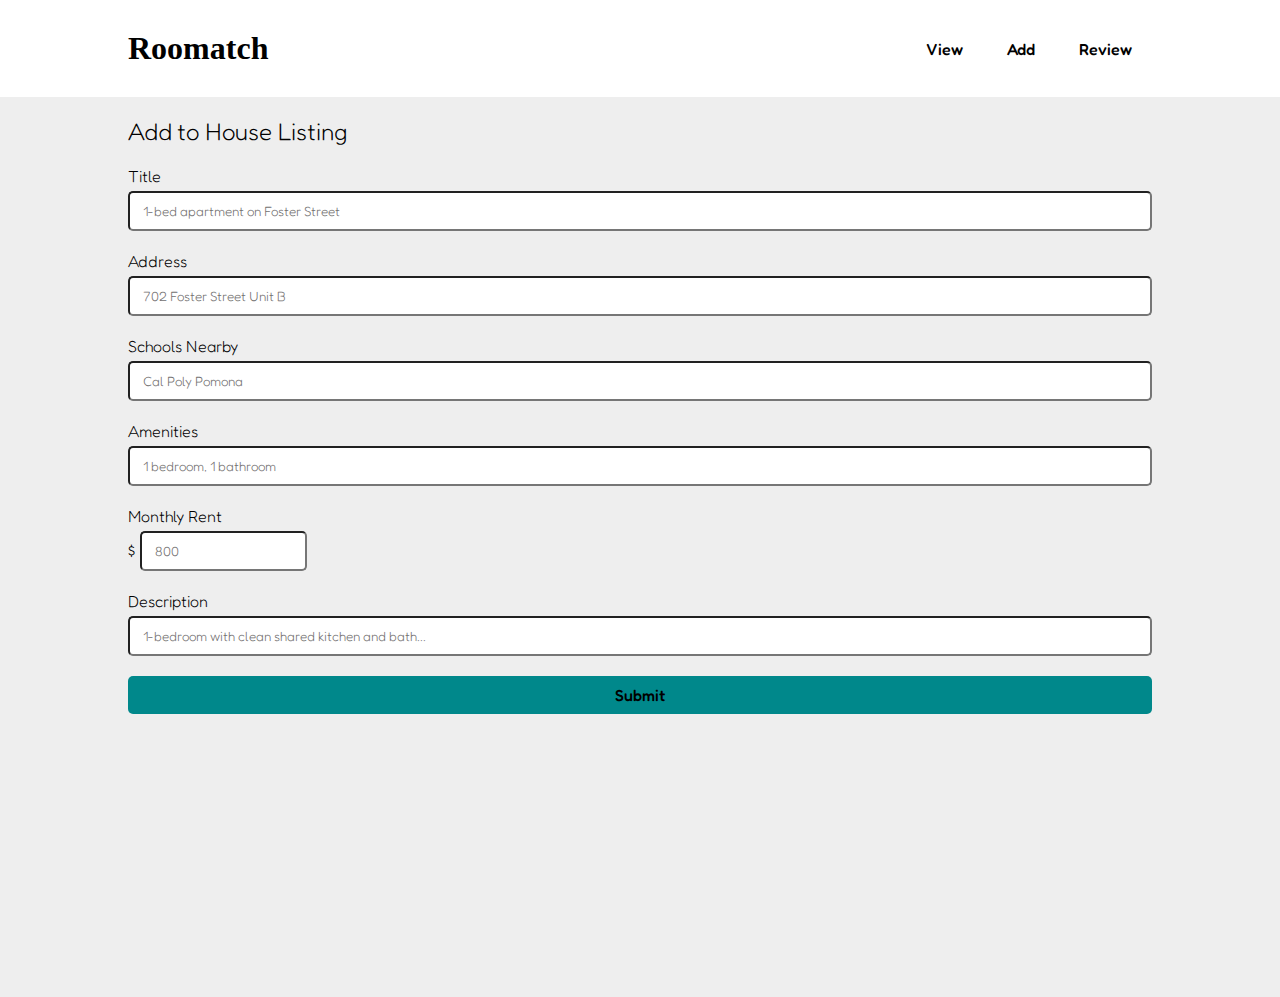
<file: src/main/webapp/add_listing.html>
<!DOCTYPE html>
<html>
  <head>
    <meta charset="UTF-8">
    <title>Roomatch:Add Listing</title>
    <link rel="stylesheet" href="add_listing.css">
    <script src="script.js"></script>
  </head>

  <body>
        <header>
            <h1 class="logo">Roomatch</h1>
            <nav>
                <ul class="nav-link">
                    <li><a href="index.html">View</a></li>
                    <li><a href="/add_listing.html">Add</a></li>
                    <li><a href="#">Review</a></li>
                </ul>
            </nav>
        </header>


        <section class="page-content">

            <!-- form to add listing information -->
            <form method="POST" action="/new-house" id="add-listing-form">

                <!-- title -->
                <h2>Add to House Listing</h2>

                <label for="name">Title</label>
                <input type="text" id="name" name="name" class="house-name" placeholder=" 1-bed apartment on Foster Street">

                <label for="address">Address</label>
                <input type="text" id="address" name="address" class="house-address" placeholder=" 702 Foster Street Unit B">

                <label for="school">Schools Nearby</label>
                <input type="text" id="school" name="school" class="house-school" placeholder=" Cal Poly Pomona">

                <label for="amenities">Amenities</label>
                <input type="text" id="amenities" name="amenities" class="house-amenities" placeholder=" 1 bedroom, 1 bathroom">
                
                <label for="cost">Monthly Rent</label>
                <span>$ <input type="text" id="cost" name="cost" class="house-price" placeholder=" 800"></span>

                <label for="description">Description</label>
                <input type="text" id="description" name="description" class="house-description" placeholder=" 1-bedroom with clean shared kitchen and bath...">

                <button>Submit</button>
            </form>

        </section>

  </body>

</html>
</file>
<file: src/main/webapp/add_listing.css>
/* header and whole-page styles */

@import url('https://fonts.googleapis.com/css2?family=Fredoka+One&family=Permanent+Marker&display=swap');


* {
    box-sizing: border-box;
    margin: 0;
    padding: 0;
    background-color: white;
    font-family: 'Fredoka One', cursive;
}
  
.logo {
    color: black;
    cursor: pointer;
    margin-right: auto;
    font-family: 'Permanent Marker', cursive;
}
  
li, a, button {
    font-weight: 500;
    font-size: 16px;
    color: black;
    text-decoration: none;
}
  
header{
    display: flex;
    justify-content: flex-end;
    align-items: center;
    padding: 30px 10%;
}
  
.nav-link {
    list-style: none;
}
  
.nav-link li {
    display: inline-block;
    padding: 0px 20px;
}
  
.nav-link li a {
    transition: all 0.3s ease 0s;
}
  
.nav-link li a:hover {
    color: rgba(0, 136, 139, 1);
}
  
button {
    padding: 9px 25px;
    background-color: rgba(0, 136, 139, 1);
    border: none;
    border-radius: 5px;
    cursor: pointer;
    transition: all 0.3s ease 0s;
    margin-top: 20px;
}
  
button:hover {
    background-color: rgba(0, 136, 169, 0.8);
}

.page-content {
    background-color: #eee;
    height: 100%;
}

/* form styles */

#add-listing-form {
    margin: auto;
    height: 100vh;
    width: 80%;
    display: flex;
    flex-direction: column;
    background-color: transparent;
    justify-content: start;
    font-weight: lighter;
}

#add-listing-form label{
    margin:auto;
    margin-top: 20px;
    margin-left: 0px;
    margin-bottom: 5px;
    background-color: transparent;
    font-weight: lighter;
}

h2 {
    margin-top: 20px;
    background-color: transparent;
    font-weight: lighter;
}

#add-listing-form input{
    height: 40px;
    border-radius: 5px;
    padding-left: 10px;
    font-weight: lighter;
}

input::placeholder {
    color: rgb(114, 111, 111);
}

span {
    background-color: #eee
}
</file>
